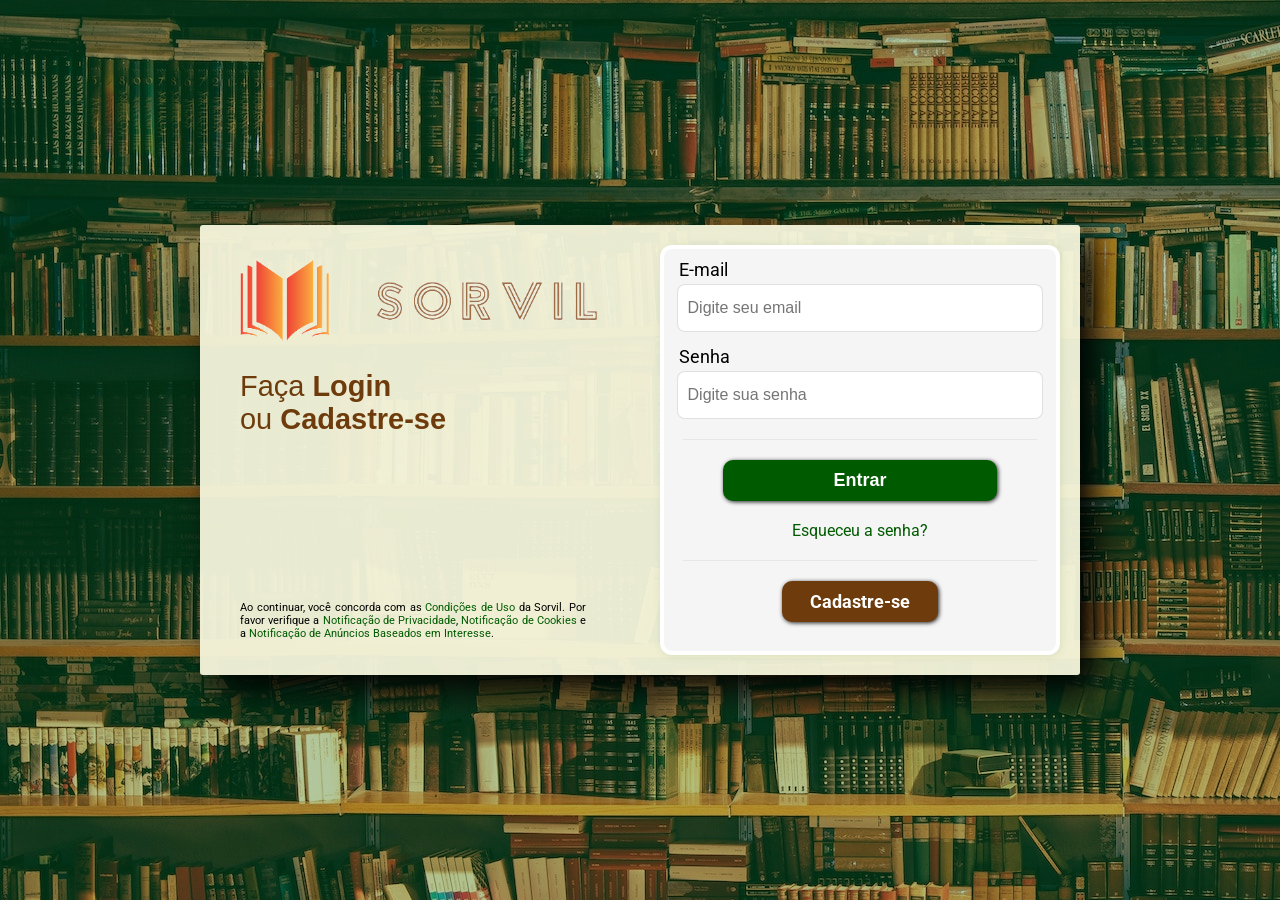
<file: index.html>
<!DOCTYPE html>
<html lang="pt-br">

<head>
    <meta charset="UTF-8">
    <meta name="viewport" content="width=device-width, initial-scale=1.0">
    <title>Acessar SORVIL</title>
    <link rel="icon" type="image/x-icon" href="images/android-chrome-512x512.png">

    <link rel="stylesheet" href="styles/default.css">
    <link rel="stylesheet" href="styles/login.css">
</head>

<body class="page-default">

    <div class="outer_box">
    <div class="main_box">
        <div class="login-form1 ">
            <div class="logo1"><img src="images/sorvil_cut_2.png" alt="" style="width: 100%;"></div>

            <h1>Faça <strong>Login</strong> <br> ou <strong>Cadastre-se</strong></h1>

            <div class="terms_conditions">
                <p>Ao continuar, você concorda com as
                    <a href="">Condições de Uso</a> da Sorvil. Por favor verifique a
                    <a href="">Notificação de Privacidade</a>,
                    <a href="">Notificação de Cookies</a> e a
                    <a href="">Notificação de Anúncios Baseados em Interesse</a>.
                </p>
            </div>

        </div>




        <div class="login-form">


            <div class="form_div_a">
                <form action="">
                    <div>
                        <div class="label_email"><label for="email">E-mail</label></div>
                        <input class="input_email" type="text" id="email" placeholder="Digite seu email">


                        <div class="label_senha"><label for="password">Senha</label></div>
                        
                        <input class="input_senha" type="password" id="password" placeholder="Digite sua senha">
                        
                        <hr class="line">


                        

                        <a href="pages/main_page.html"><input class="button_default login_button" type="button" value="Entrar"></a>

                    </div>
                </form>

                <div class="pass_recover">
                    <p><a href="../formularios/forgot_pass">Esqueceu a senha?</a></p>
                </div>

                <hr class="line">

                <div><a href="sign_up.html" class="button_default register_button">Cadastre-se</a></div>
            </div>




        </div>
    </div>
    </div> 
</body>

</html>
</file>
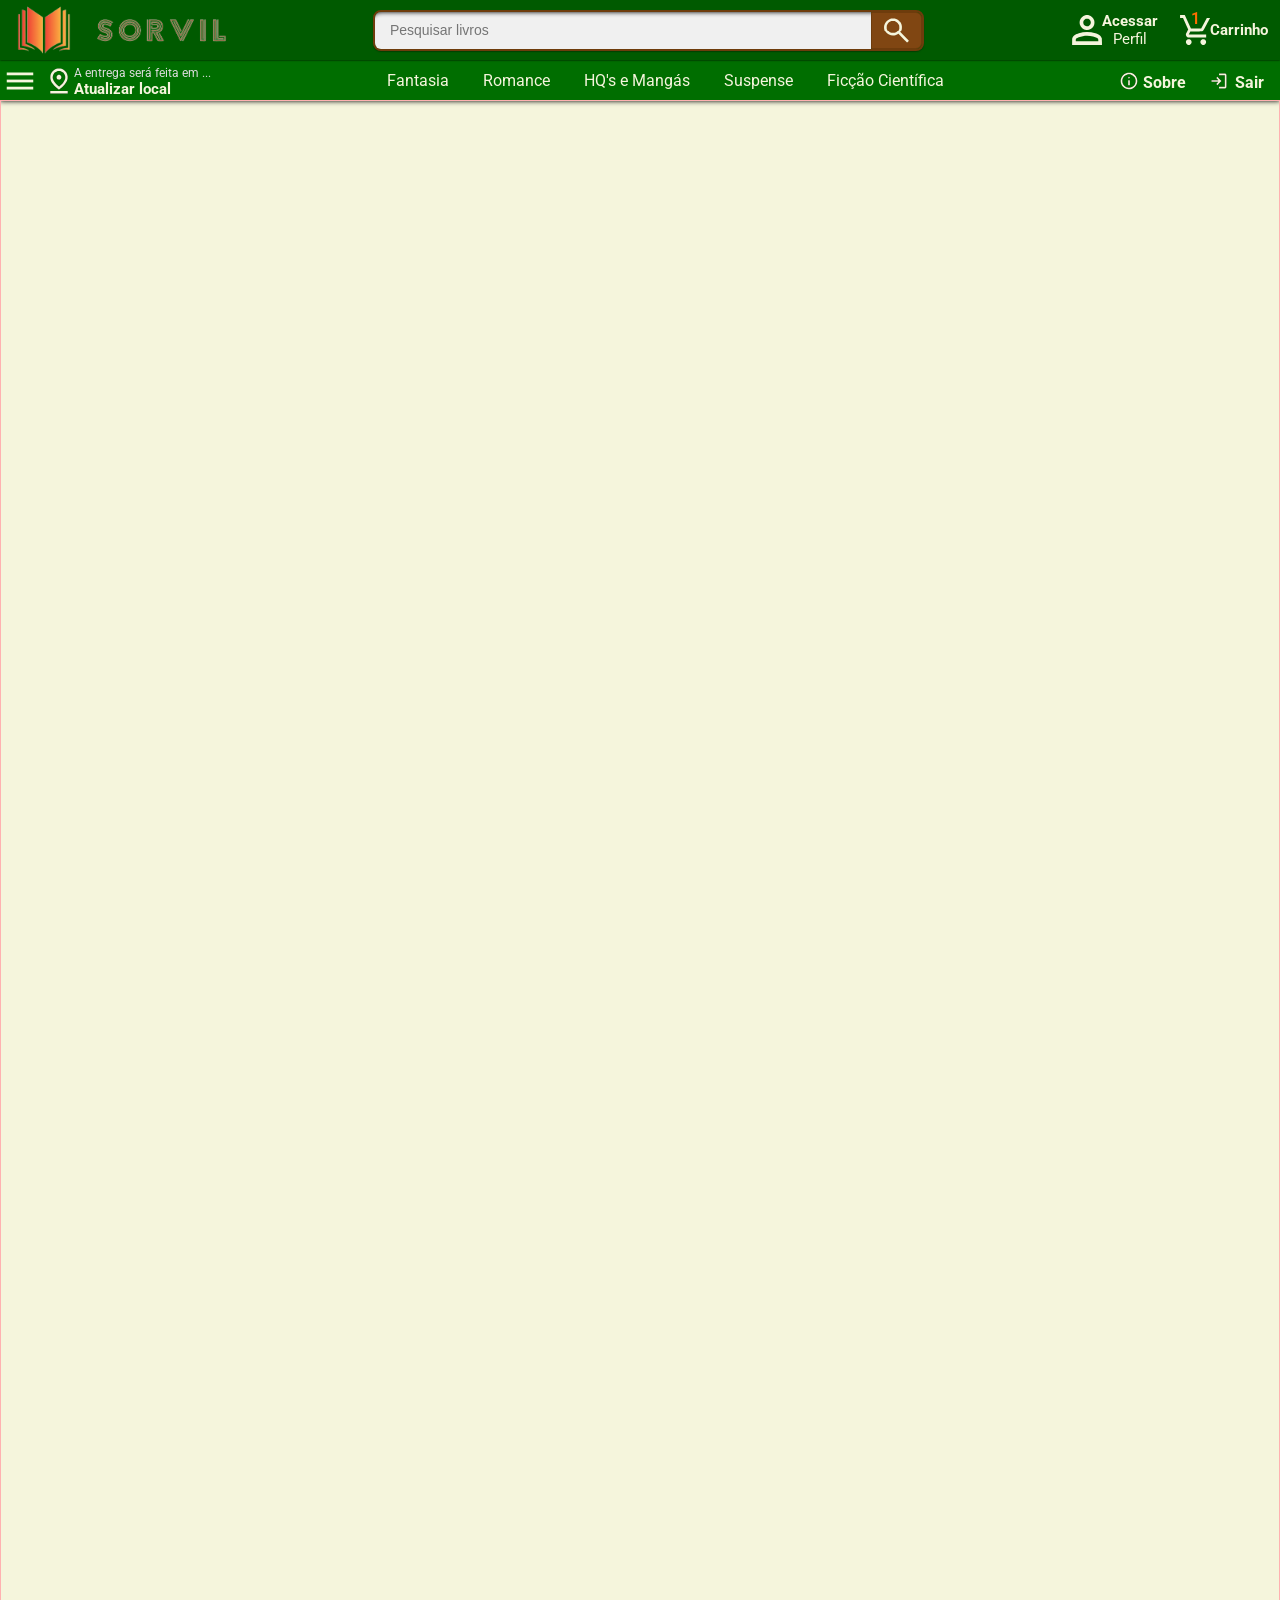
<file: pages/main_page.html>
<!DOCTYPE html>
<html lang="pt-br">

<head>
    <meta charset="UTF-8">
    <meta name="viewport" content="width=device-width, initial-scale=1.0">
    <title>Página Principal</title>
    <link rel="icon" type="image/x-icon" href="../images/android-chrome-512x512.png">

    <link rel="stylesheet" href="../styles/default.css">
    <link rel="stylesheet" href="../styles/main_page.css">
</head>

<body>

    <div class="upper_navbar">

        
            <a href="" class="logo">
                <img src="../images/sorvil.png" alt="">
            </a>
        

        <div class="search_bar_div">
            <div class="search_background">
                <input class="search_bar" type="text" placeholder="Pesquisar livros">

                <div class="search_button_div">
                    <input type="submit" class="search_button" value="">
                </div>
            </div>
        </div>

        
        <div class="profle_and_address" style="display: flex;">
            <a href="" class="profile_div">
                <div class="profile_content">
                    <img class="profile_img" src="../images/profile_pic.svg" alt="">
                        <p id="profile_text_box" class="hide_on_mobile"><span>Acessar</span> Perfil</p>
                </div>
            </a>
    
            <a href="" class="cart_div">
                <div class="cart_content" >
                        <img class="cart_img" src="../images/shopping_cart.svg" alt="">
                        <p class="cart_num">1</p>
                    <p id="cart_text" class="hide_on_mobile">Carrinho</p>
                 </div> 
            </a>
        </div>
    </div>



    <div class="bottom_navbar">

        <div class="menu_and_address">
                    <label for="menu_checkbox">
            <div class="menu">
                <img src="../images/menu.svg" alt="">
            </div>
        </label>
        <input type="checkbox" id="menu_checkbox" style="display: none;">

        <a href="">
            <div class="address_div">
                <div class="address_content">
                    <img src="../images/add_location.svg" alt="">
                    <p id="address_text_box" class="hide_on_mobile">A entrega será feita em ... <br><span id="address_text_bold">Atualizar local </span></p>
                </div>
            </div>
        </a>
        </div>

        <nav class="categories">
            <a href="" class="category_button">Fantasia</a>
            <a href="" class="category_button">Romance</a>
            <a href="" class="category_button">HQ's e Mangás</a>
            <a href="" class="category_button">Suspense</a>
            <a href="" class="category_button">Ficção Científica</a>
        </nav>


        <div class="about_and_logout">
            <a href="" class="about_div">
                <div class="about_content">
                    <img src="../images/info.svg" alt="">
                    <p id="about_text" class="hide_on_mobile">Sobre</p>
                </div>
            </a>
    
            <a href="../index.html" class="logout_div">
                <div class="logout_content">
                    <img src="../images/login.svg" alt="">
                    <p id="logout_text" class="hide_on_mobile">Sair</p>
                </div>
            </a>
        </div>
    </div>




    <div class="red-box">


    </div>
</body>

</html>
</file>
<file: styles/default.css>
@import url('https://fonts.googleapis.com/css2?family=Roboto:ital,wght@0,100;0,300;0,400;0,500;0,700;0,900;1,100;1,300;1,400;1,500;1,700;1,900&family=Titan+One&display=swap');

body {
    margin: 0px;
    background-color: rgb(245, 245, 220);
    font-family: 'Roboto';
    
    
}
</file>
<file: styles/login.css>
html{
    max-width: 100vw;
    min-height: 100vh;
}
body {
    display: flex;
    justify-content: center;
    align-items: center;
    width: 100%;
    min-height: 100vh;
    background-image: url(../images/index_bg.jpg);
}


.outer_box{
    display: flex;
    justify-content: center;
    align-items: center;
    width: 100%;
    min-height: 100vh;
    background-color: rgb(0, 90, 0, 0.3);
    
}


.main_box{
    display: flex;
    flex-wrap: wrap;
    place-content: center space-evenly;
    align-items: center space-evenly;
    margin: auto;
    max-width: 100%;
    min-height: fit-content;
    border-radius: 3px;
    background-color: rgba(245, 245, 220, 0.95);
    box-shadow: 15px 15px 35px 0px #000000;
    
}

/* SIDE A */

.login-form1{    
    position: relative;
    margin: 20px;
    width: 400px;
    height: 410px;
}

.logo1{
    margin-top: 10px;
    margin-left: 20px;
    width: 90%;
}



h1{
    font-size: calc(20px + 0.7vw);
    font-weight: lighter; 
    font-family: Helvetica, Arial, sans-serif;
    margin-left: 20px;
    margin-top: 20px;
    width: 60%;
    color: rgb(110, 60, 12);
}


.terms_conditions{
    position: absolute; 
    bottom: 1%; 
    text-align: justify;
    font-size: 11px;
    margin-left: 20px;
    width: 86.5%;
    
}




/* SIDE B */

.login-form{
    display: flex;
    justify-content: center;
    align-items: center;
    position: relative;
    margin: 20px;
    width: 400px;
    height: 410px;
    border: 0px solid rgb(255, 255, 255);
    border-radius: 12px;
    box-shadow: 1px 1px 8px rgba(0, 90, 0, 0.1);
    background-color: rgb(255, 255, 255);
}



.form_div_a{

    width: 98%;
    height: 98%;
    border-radius: 8px;
    background-color: rgb(245, 245, 245);
}

.label_email{
    font-size: 18px;
    padding-left: 15px;
    padding-top: 10px;
    background-color: rgba(158, 158, 158, 0);
}

.label_senha{
    font-size: 18px;
    padding-left: 15px;
    padding-top: 10px;
    background-color: rgba(158, 158, 158, 0);
}


.input_email, .input_senha{
    display: block;
    font-size: 16px;
    width: 88%;
    margin: 4px;
    margin-inline: auto;
    padding: 14px 10px;
    border: 1px solid rgba(153, 153, 153, 0.3);
    border-radius: 8px;
}
.input_email:focus-within, .input_senha:focus-within{
    outline: 2px solid rgb(110, 60, 12);
}


.line{
    
    width: 90%;
    margin: 20px auto;
    border: 1px solid rgb(230, 230, 230) ;
    border-bottom: none;
}


.button_default{
    display: block;
    margin: 20px;
    margin-inline: auto;
    border: none;
    border-radius: 10px;
    padding: 10px 0px;
    cursor: pointer;
    background-color: rgb(0, 90, 0);
    color: rgb(255, 255, 255);
    box-shadow: 1px 1px 4px #222222;
    transition: 0.2s ;
    font-size: 18px;
    font-weight: bold;
    text-decoration: none;
    text-align: center;
}


.login_button{
    width: 70%;
    padding: 10px 0px;
    background-color: rgb(0, 90, 0);
}

.login_button:hover{
    background-color: rgb(0, 120, 0);
    box-shadow: 1px 1px 5px #222222;
    transform: scale(1.03);

}

.login_button:active{
    background-color: rgb(255, 255, 255);
    color: rgb(0, 90, 0);
    box-shadow: inset 1px 1px 2px #000000;
    transform: translateY(2px);
    
}


.pass_recover{
    text-align: center;
}



.register_button{
    background-color: rgb(110, 60, 12);
    width: 40%;
    padding: 10px 0px;
}

.register_button:hover{
    background-color: rgb(128, 70, 18);
    transform: scale(1.08);
    box-shadow: 2px 2px 6px #222222;
}

.register_button:active{
    background-color: rgb(255, 255, 255);
    color: rgb(110, 60, 12);
    box-shadow: inset 1px 1px 3px #222222;
    transform: translateY(1px);
}


a{
    color: rgb(0, 90, 0);
    text-decoration: none;
}

p > a:hover{
    text-decoration: underline rgb(0, 90, 0);
    
}
</file>
<file: styles/main_page.css>
.red-box{
    border: 1px solid rgb(255, 177, 177);
    height: 5000px;
}

.upper_navbar{
    display: flex;
    justify-content: space-between;
    margin-inline: auto;
    width: 100%;
    height: fit-content;
    background-color: rgb(0, 90, 0);  
    position: sticky;
    top: 0;
    box-shadow: 0 0 2px 0 black;

}
.upper_navbar a{
    color: beige;
    text-decoration: none;
}


.bottom_navbar{
    display: flex;
    width: 100%;
    height: 40px;
    background-color: rgb(0, 110, 0);
    box-shadow: 0 1px 5px 0 black;
    justify-content: space-between;
}
.bottom_navbar a{
    color: beige;
    text-decoration: none;
}


.logo{
    width: 235px;
    height: 60px;
}
.logo img{
    width: 212px;
    height: 52px;
    margin-top: 4px;
    margin-inline: 16px;
}

.search_bar_div{
    display: flex;
    width: 45vw;
    height: 60px;
}
.search_background{
    display: flex;
    margin: auto;
    border: 2px solid rgb(110, 60, 12);
    width: 95%;
    min-width: 210px;
    height: 37px;
    border-radius: 8px;
    box-shadow: 0 1px 2px -1px black;
    
}
.search_bar{
    width: 98%;
    height: 35px;
    border: none;
    border-top-left-radius: 6px;
    border-bottom-left-radius: 6px;
    padding-left: 15px;
    background-color: rgb(240, 240, 240);
    box-shadow: inset 0 5px 5px -5px black;
    color: rgb(50, 50, 50);
    font-size: 14px;
}
.search_bar:focus{
    border-top-left-radius: 5px;
    border-bottom-left-radius: 5px;
    outline: none;
}

.search_background:has(.search_bar:focus){
    border: 2px solid beige;
    box-shadow: 0 2px 5px -1px black;
    
}
.search_button{
    height: 37px;
    width: 51px;
    cursor: pointer;
    border: 1px solid rgb(110, 60, 12);
    border-top-right-radius: 6px;
    border-bottom-right-radius: 6px;

    /* Imagem */
    background: url(../images/search_icon.svg);
    background-color: rgb(128, 70, 18);
    
    background-position: center;
    background-size: 95% 95%;
}
.search_button:hover{
    background-color: rgb(110, 60, 12);

}
.search_button:active{
    outline: 2px solid beige;
    transform: translateY(1px);
    height: 36px;
}


.profile_div{
    display: flex;
    margin-right: 2px;
    margin-top: 2px;
    height: 56px;
    min-width: 56px;
}
.profile_div:hover{
    outline: 2px solid beige;
    background-color: rgb(0, 110, 0);
    border-radius: 2px;
}
.profile_div:active{
    background-color: rgb(0, 90, 0);
    box-shadow: inset 0 0 5px 0 black;
}
.profile_content{
    display: flex;
    margin: auto;
    margin-inline: 10px;
    width: fit-content;
    min-width: 40px;
    height: 40px;
    align-items: center;
    justify-content: center;
}
.profile_img{
    width: 30px;
    height: 30px;
}
#profile_text_box{
    width: min-content;
    text-align: center;
    font-size: 15px;
    justify-content: center;
    color: beige;
}
#profile_text_box > span{
    font-weight: bold;
}

.cart_div{
    display:flex;
    margin-right: 2px;
    margin-top: 2px;
    height: 56px;
    min-width: 56px;
    align-items: center;
    justify-content: center;
}
.cart_div:hover{
    outline: 2px solid beige;
    background-color: rgb(0, 110, 0);
    border-radius: 2px;
}
.cart_div:active{
    background-color: rgb(0, 90, 0);
    box-shadow: inset 0 0 5px 0 black;
}
.cart_content{
    display: flex;
    margin-inline: 10px;
    width: fit-content;
    position: relative;
    align-items: center;
    justify-content: center;
}

.cart_img{    
    width: 30px;
    height: 30px;
}
#cart_text{
    margin: auto;
    text-align: center;
    font-weight: bold;
    font-size: 15px;
}
.cart_num{
    
    font-weight: 600;
    position: absolute;
    font-size: 16px;
    top: -22px;
    left: 11px;
    color: rgb(255, 110, 0);
    
}


.menu_and_address{
    display: flex;
    justify-content: space-between;
    max-width: 230px;
}
.menu{
    margin-top: 2px;
    margin-left: 1px;
    width: 38px;
    height: 38px;
}
.menu:hover{
    outline: 1px solid beige;
    background-color: rgb(0, 90, 0);
    border-radius: 2px;
}
.menu img{
    width: 100%;
}

.address_div{
    display: flex;
    margin-top: 2px;
    width: fit-content;
    height: 37px;
    align-items: center;
    overflow: hidden;
}
.address_div:hover{
    outline: 1px solid beige;
    background-color: rgb(0, 90, 0);
    border-radius: 2px;
}
.address_div:active{
    background-color: rgb(0, 110, 0);
}
.address_content{
    display: flex;
    align-items: center;
    height: fit-content;
    margin: 5px;  
    
}
.address_content img{
    height: 30px;
}
#address_text_box{
    margin-right: 5px;
    height: 30px;
    color: rgb(220, 220, 220);
    font-size: 12px;
}
#address_text_bold{
    margin-top: -2px;
    font-size: 15px;
    font-weight: bold;
    color: beige
}

.categories{
    display: flex;
    justify-content: center;
    flex-wrap: wrap;
    width: 50%;
    overflow: hidden;
}




.category_button{
    display: flex;
    text-align: center;
    align-items: center;
    padding-inline: 17px;
    height: 40px;
    width: fit-content;
    white-space: nowrap;
    
}
.category_button:hover{
    background-color: rgb(0, 110, 0);
    box-shadow: 0px 0px 10px -2px black;
}
.category_button:active{
    box-shadow: 0px 5px 10px -5px black;
    box-shadow: inset 0px 5px 10px -5px black;
    border-top-left-radius: 4px;
    border-top-right-radius: 4px;
}


.about_and_logout{
    display: flex;
    max-width: 230px;
}
.about_div{
    display: flex;
    margin-top: 2px;
    width: fit-content;
    height: 37px;
}
.about_div:hover{
    outline: 1px solid beige;
    background-color: rgb(0, 90, 0);
}
.about_content{
    display: flex;
    margin: auto;
    margin-inline: 10px;
    
    height: 20px;
}
#about_text{
    margin-top: 2px;
    text-align: center;
    width: 50px;
    font-weight: bold;
}

.logout_div{
    display: flex;
    margin-top: 2px;
    margin-right: 1px;
    width: fit-content;
    height: 37px;
}
.logout_div:hover{
    outline: 1px solid beige;
    background-color: rgb(0, 90, 0);
}
.logout_content{
    display: flex;
    margin: auto;
    margin-inline: 10px;
    width: fit-content;
    height: 20px;
}
#logout_text{
    margin-top: 2px;
    text-align: center;
    width: 40px;
    font-weight: bold;
}

@media only screen and (max-width: 590px) {
    .upper_navbar{
        flex-wrap: wrap;
        height: fit-content;
    }

    .logo{
        width: 195px;
        height: 60px;
    }
    .logo img{
        width: 180px;
        height: 44px;
        margin-top: 6px;
        margin-inline: 10px;
    }
    
    .search_bar_div{
        border-top: 1px solid rgb(0, 85, 0);
        width: 100%;
        height: fit-content ;
        order: 2;
    }
    .search_background{
        margin-bottom: 10px;
    }

}

@media (max-width: 965px){
    .hide_on_mobile{
        display: none;
    }
}
</file>
